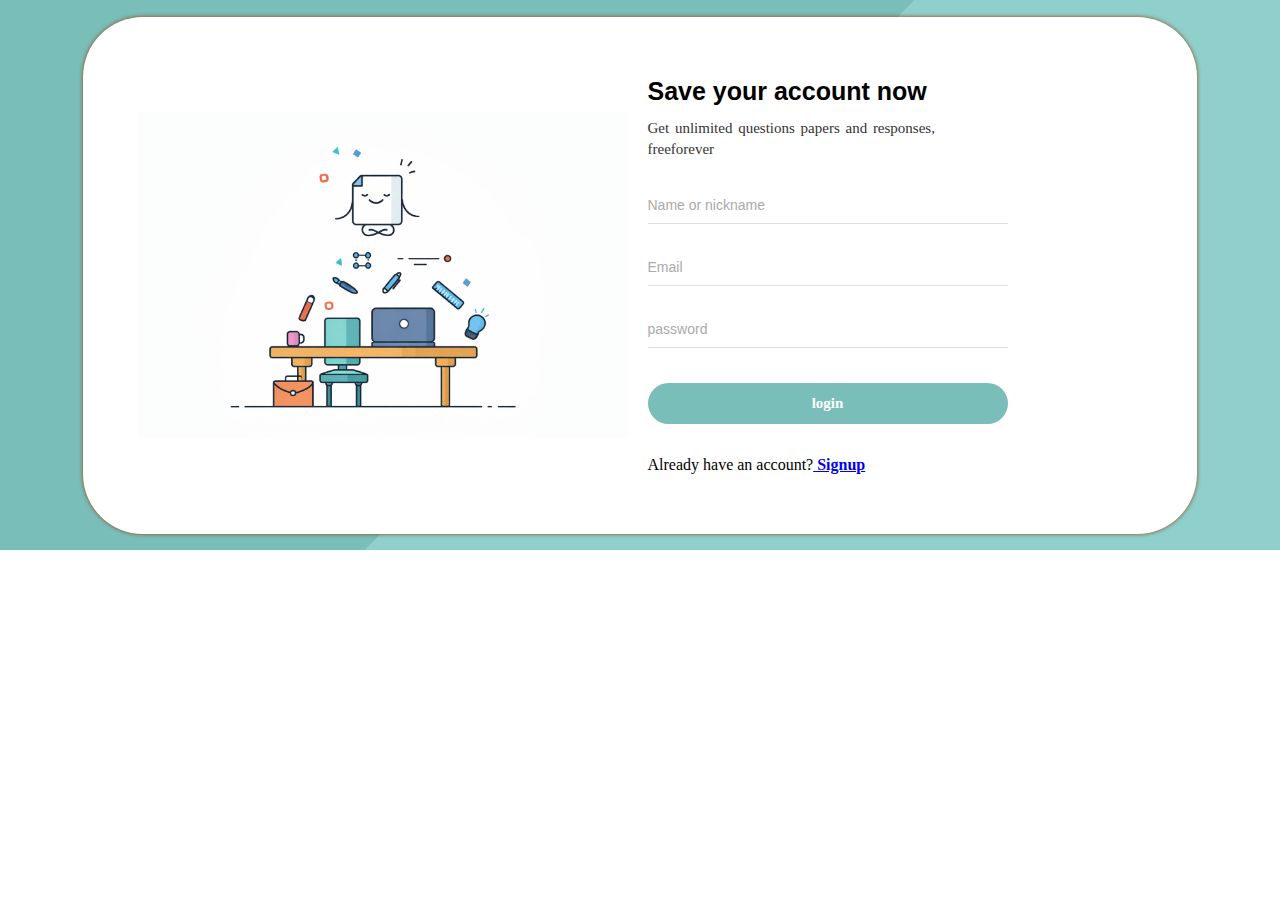
<file: index.html>
<!DOCTYPE html>
<html lang="en">
<head>
    <meta charset="UTF-8">
    <meta name="viewport" content="width=device-width, initial-scale=1.0">
    <title>Document</title>
    <link rel="stylesheet" href="login.css">
</head>
<body>
    <div class="container">
        <div class="bg-container">
            <div class="center-container">

                 <div class="right-part">
                         <img class="img" src="img.png" alt="">
                 </div>


     <div class="left-part">
                        <h3 class="headline">Save your account now</h3>
                        <p class="para1">Get unlimited questions papers and responses,<br>freeforever</p>


            <form class="login-form">
                <div class="input-data">
                       <input type="text" placeholder="Name or nickname">
                </div>
                <div class="input-data">
                    <input type="email" placeholder="Email">
                </div>
                <div class="input-data">
                    <input type="password" placeholder="password">
                </div>
                <button class="login">login</button>
            </form>
            <p class="signup-text">Already have an account?<span><a href="signup.html"> Signup</a></span></p>
                    
                       
     </div>
            </div>

        </div>
        



















    </div>
    
</body>

</html>
</file>
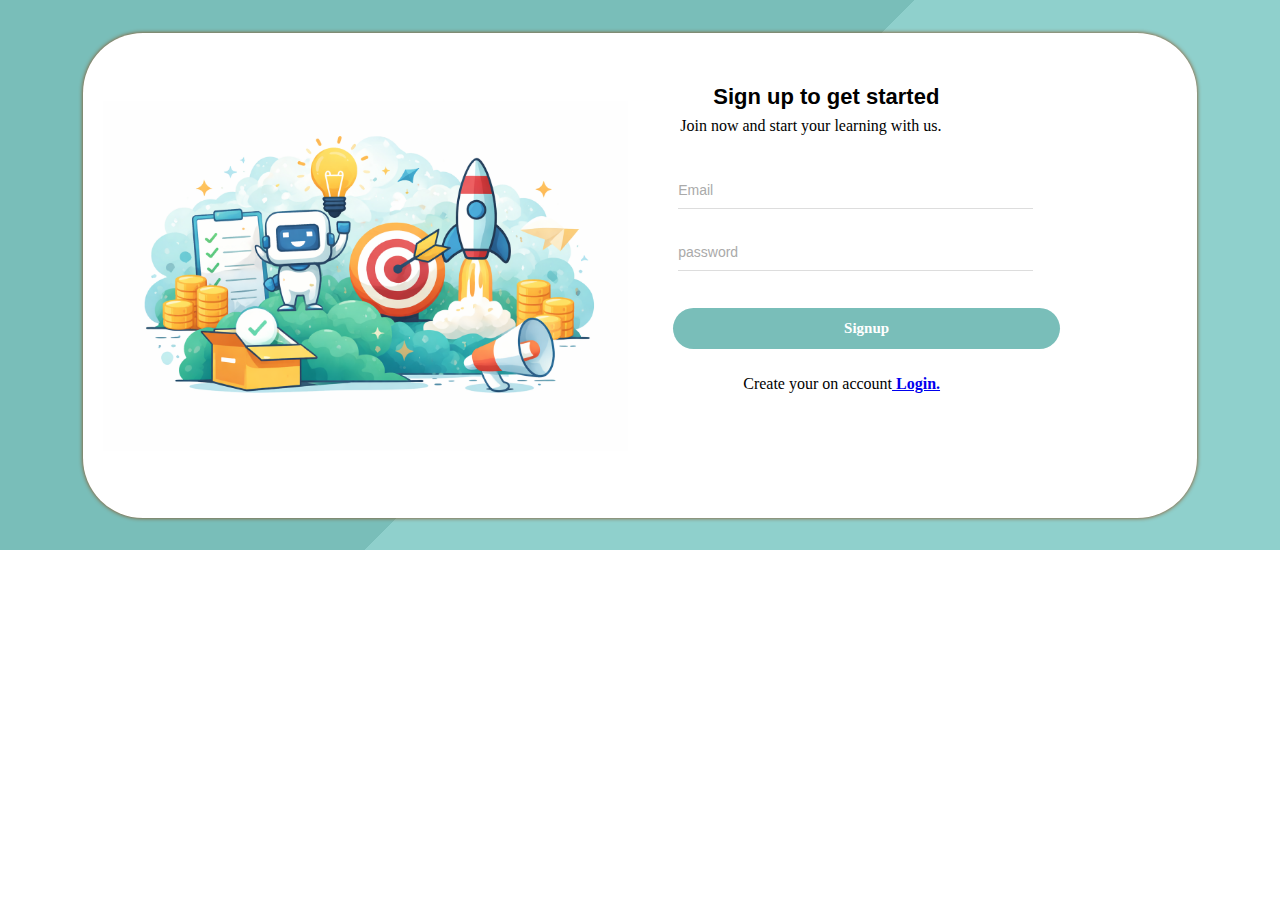
<file: signup.html>
<!DOCTYPE html>
<html lang="en">
<head>
    <meta charset="UTF-8">
    <meta name="viewport" content="width=device-width, initial-scale=1.0">
    <title>Document</title>
    <link rel="stylesheet" href="signup.css">
</head>
<body>
    <div class="container">

       <div class="bg-container">

              <div class="center-container">

                      <div class="right-part">
                             <img class="img" src="img1.png" alt="">
                      </div>

                      <div class="left-part">

                                  <h3 class="headline">Sign up to get started</h3>
                                  <p class="para">Join now and start your learning with us.</p>

                           <form class="signup-form">
                                 <div class="signup-data">
                                    <input type="email" placeholder="Email">
                                 </div>

                                 <div class="signup-data">
                                    <input type="password" placeholder="password">
                                 </div>

                           </form>
                               
                               <button class="signup">Signup</button>
                               <p class="login-text">Create your on account<span><a href="http://127.0.0.1:5500/index.html">  Login.</a></span></p>

                      </div>
                    

              </div>
            
       </div> 
































    </div>
    
</body>

</html>
</file>
<file: login.css>
* {
  margin: 0;
  padding: 0;
  box-sizing: border-box;
}

body {
  font-family: Arial, Helvetica, sans-serif;
}

/* FULL BACKGROUND */
.bg-container {
  min-height: 550px;
  background: linear-gradient(
    135deg,
    #79BEB9 0%,
    #79BEB9 50%,
    #8FD0CC 50%,
    #8FD0CC 100%
  );
  display: flex;
  justify-content: center;
  align-items: center;
}

/* WHITE CARD */
.center-container {
 width: 87%;
    max-width: 1200px;
   min-height: 485px;
    background: white;
    border-radius: 60px;
    display: flex;
    padding: 40px;
    box-shadow: 0px 0px 4px 0px saddlebrown;
}

/* LEFT IMAGE */
.right-part {
  flex: 1;
  display: flex;
  justify-content: center;
  align-items: center;
  padding-left: 15px;
}

.img {
    max-width:100%;
    height: auto;
}
.left-part {
    flex: 1;
    display: flex;
    flex-direction: column;
    align-items: flex-start;
    gap: 12px;
    padding: 20px;
}

.headline {
  font-size: 25px;
  font-weight: 600;
  color: #000;
}

.para1 {
  font-size: 15px;
  color: #333;
  line-height: 1.4;
  text-align: left; /* matches alignment */
  font-family: cursive;
  word-spacing: 2px;
  padding-bottom: 15px;
}

/* FORM */
.login-form {
  width: 100%;
  max-width: 360px;
  padding-bottom: 20px;
}

/* INPUT WRAPPER */
.input-data {
  margin-bottom: 25px;
}

/* LINE TYPE INPUT */
.login-form input {
  width: 100%;
  border: none;                       /* remove box */
  border-bottom: 1.5px solid #ddd;    /* underline */
  padding: 10px 0;
  font-size: 14px;
 outline: none;
  background: transparent;
}

/* PLACEHOLDER */
.login-form input::placeholder {
   color: #aaa;
}

/* FOCUS EFFECT */
.login-form input:focus {
  border-bottom: 2px solid #79BEB9;
}

/* BUTTON */
.login {
  width: 100%;
  padding: 12px;
  border: none;
  border-radius: 25px;
  background: #79BEB9;
  color: #fff;
  font-size: 15px;
  cursor: pointer;
  margin-top: 10px;
  font-weight: bold;
  font-family: cursive;
}

.login:hover {
  background: #6aaea9;
}
.signup-text span {
  color: #79BEB9;
  cursor: pointer;
  font-weight: bold;
}
.signup-text{
    font-family: cursive;
}
</file>
<file: signup.css>
*{
    margin: 0;
    padding: 0;
    box-sizing: border-box;
}
body{

    font-family: Arial, Helvetica, sans-serif;
}

.bg-container{
    background: linear-gradient(
    135deg,
    #79BEB9 0%,
    #79BEB9 50%,
    #8FD0CC 50%,
    #8FD0CC 100%
  );
  min-height: 550px;
  display: flex;
  justify-content: center;
  align-items: center;
}

.center-container{
   background: white;
    width: 87%;
    max-width: 1200px;
    min-height: 485px;
    border-radius: 60px;
    display: flex;
    flex-direction: row;
    gap: 45px;
   padding: 51px 40px 50px 20px;
  box-shadow: 0px 0px 4px 0px saddlebrown;

}

.right-part{
    flex: 1;
    display: flex;
    align-items: center;
}

.img{
    max-height: 350px;
    width: auto;
    object-fit: contain;
}

.left-part{
    flex: 1;
    display: flex;
    flex-direction: column;
}

.headline{
    font-size: 22px;
    margin-left: 40px;
    font-weight: bold;
}

.para{
   padding: 7px;
    font-size: 16px;
    font-family: cursive;
}

.signup-form{
   width: 100%;
    max-width: 360px;
    padding-top: 30px;
    padding-left: 5px;
}

.signup-data{
    margin-bottom: 25px;
}

.signup-form input{

  width: 100%;
  border: none;                       /* remove box */
  border-bottom: 1.5px solid #ddd;    /* underline */
  padding: 10px 0;
  font-size: 14px;
  outline: none;
  background: transparent;

}

/* PLACEHOLDER */
.signup-form input::placeholder {
   color: #aaa;
}

/* FOCUS EFFECT */
.signup-form input:focus {
  border-bottom: 2px solid #79BEB9;
}

.signup{
     width: 80%;
  padding: 12px;
  border: none;
  border-radius: 25px;
  background: #79BEB9;
  color: #fff;
  font-size: 15px;
  cursor: pointer;
  margin-top: 10px;
  font-weight: bold;
  font-family: cursive;
  margin-top: 12px;
}

.signup:hover {
  background: #6aaea9;
}

.login-text{
    padding: 26px 70px;
    font-family: cursive;
}

.login-text span{
    font-weight: bold;
}
</file>
